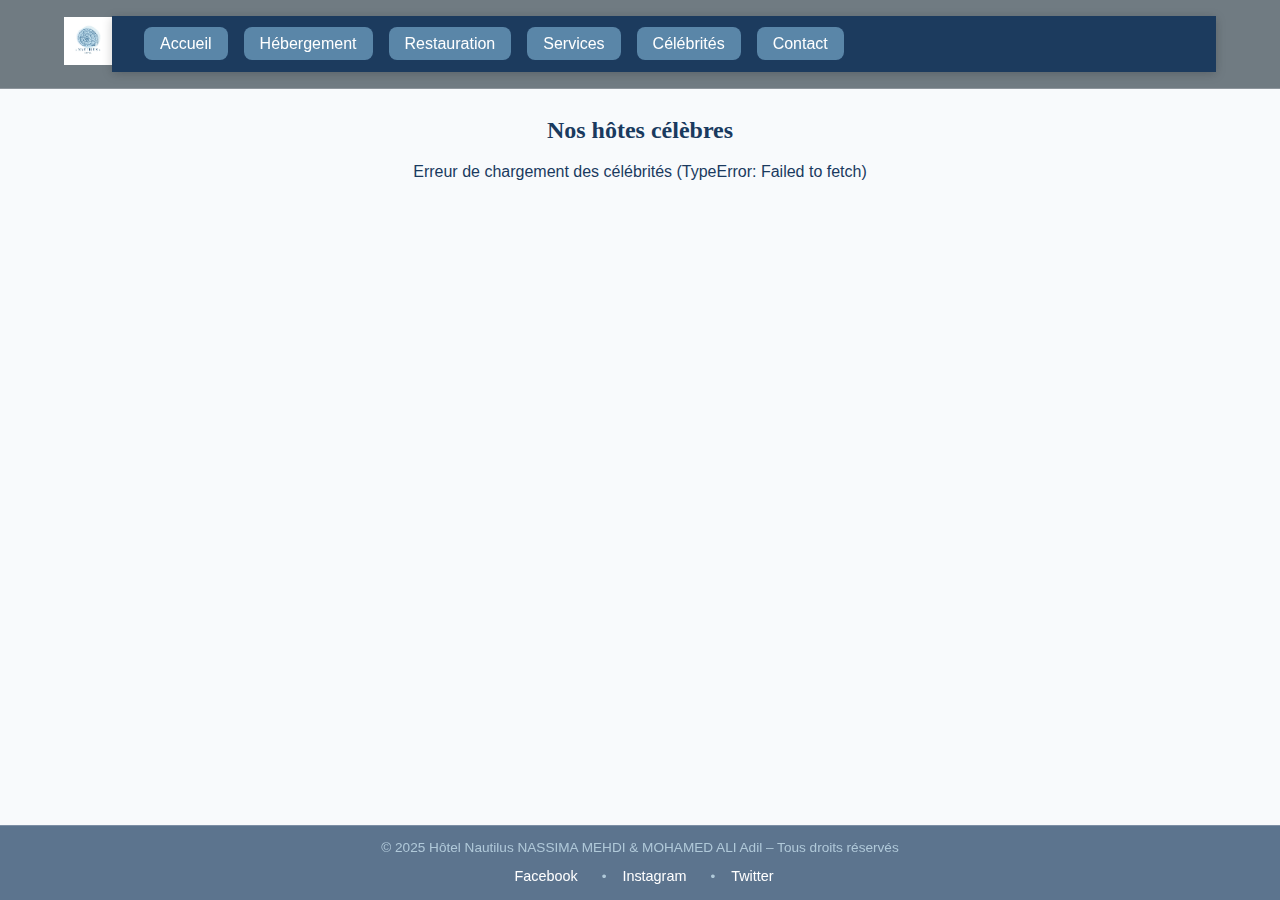
<file: celebrities.html>
<!DOCTYPE html>
<html lang="fr">
    <head>
    <meta charset="UTF-8"/>
    <meta name="viewport" content="width=device-width, initial-scale=1.0"/>
        <link rel="stylesheet" href="css/base.css">
<link rel="stylesheet" href="css/layout.css">
<link rel="stylesheet" href="css/components.css">
<link rel="stylesheet" href="css/pages/home.css"> 
<link rel="stylesheet" href="css/responsive.css">
<link rel="stylesheet" href="css/pages/contacts.css"> 
    </head>

    <body>
      <header>
      <figure class="logo">
        <img src="assets/NAUTILUS.jpg" alt="Hôtel Nautilus" />
      </figure>

  <nav>
    <ul>
      <li><a href="index.html">Accueil</a></li>
      <li><a href="hebergement.html">Hébergement</a></li>
      <li><a href="restauration.html">Restauration</a></li>
      <li><a href="services.html">Services</a></li>
      <li><a href="celebrities.html">Célébrités</a></li>
      <li><a href="contact.html">Contact</a></li>
    </ul>
    <button class="hamburger" aria-label="Menu mobile">☰</button>
  </nav>
</header>

  <main>
    <section id="celebrities">
      <h2>Nos hôtes célèbres</h2>
      <div id="celeb-list" class="grid"></div>
    </section>
  </main>

<footer>
  <p>© 2025 Hôtel Nautilus NASSIMA MEHDI & MOHAMED ALI Adil – Tous droits réservés</p>
  <ul class="social">
    <li><a href="#"><i class="icon-facebook" aria-hidden="true"></i><span class="sr-only">Facebook</span></a></li>
    <li><a href="#"><i class="icon-instagram" aria-hidden="true"></i><span class="sr-only">Instagram</span></a></li>
    <li><a href="#"><i class="icon-twitter" aria-hidden="true"></i><span class="sr-only">Twitter</span></a></li>
  </ul>
</footer>
<script src="script.js"></script>
    </body>
</html>
</file>
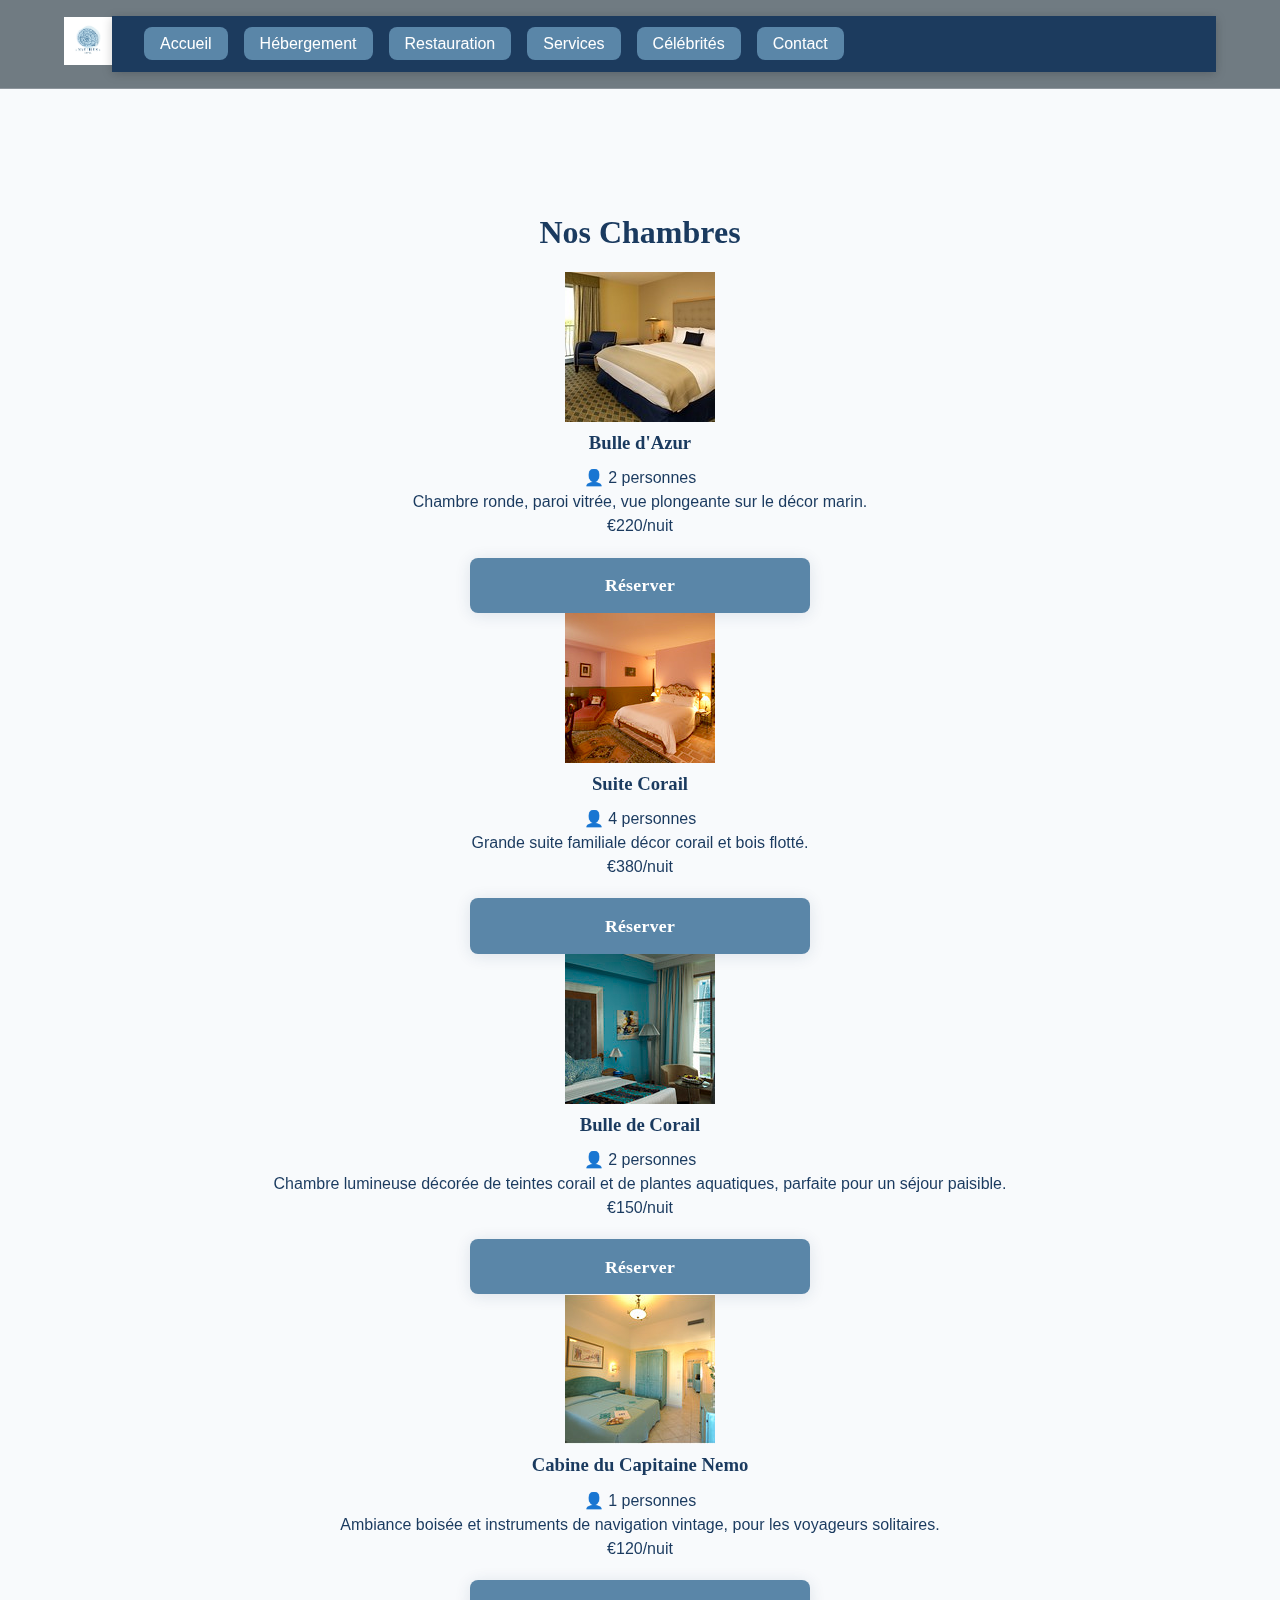
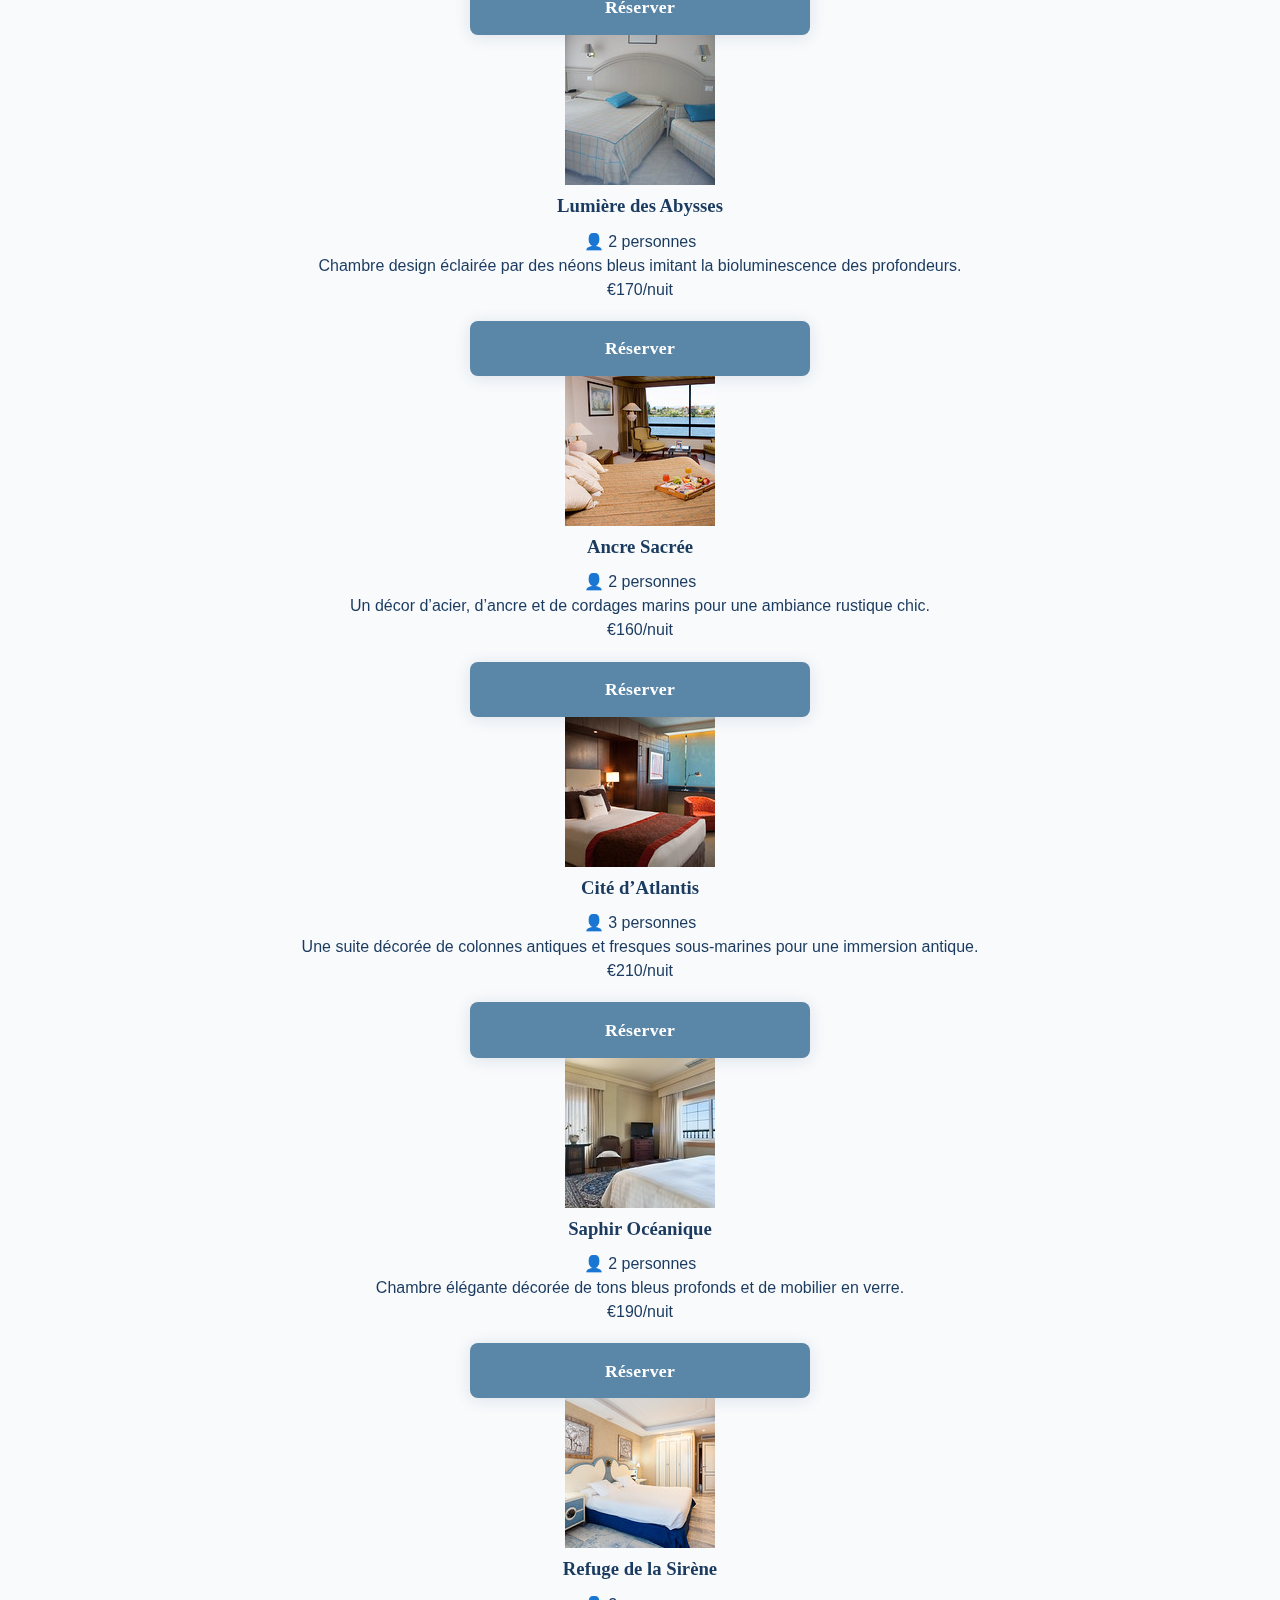
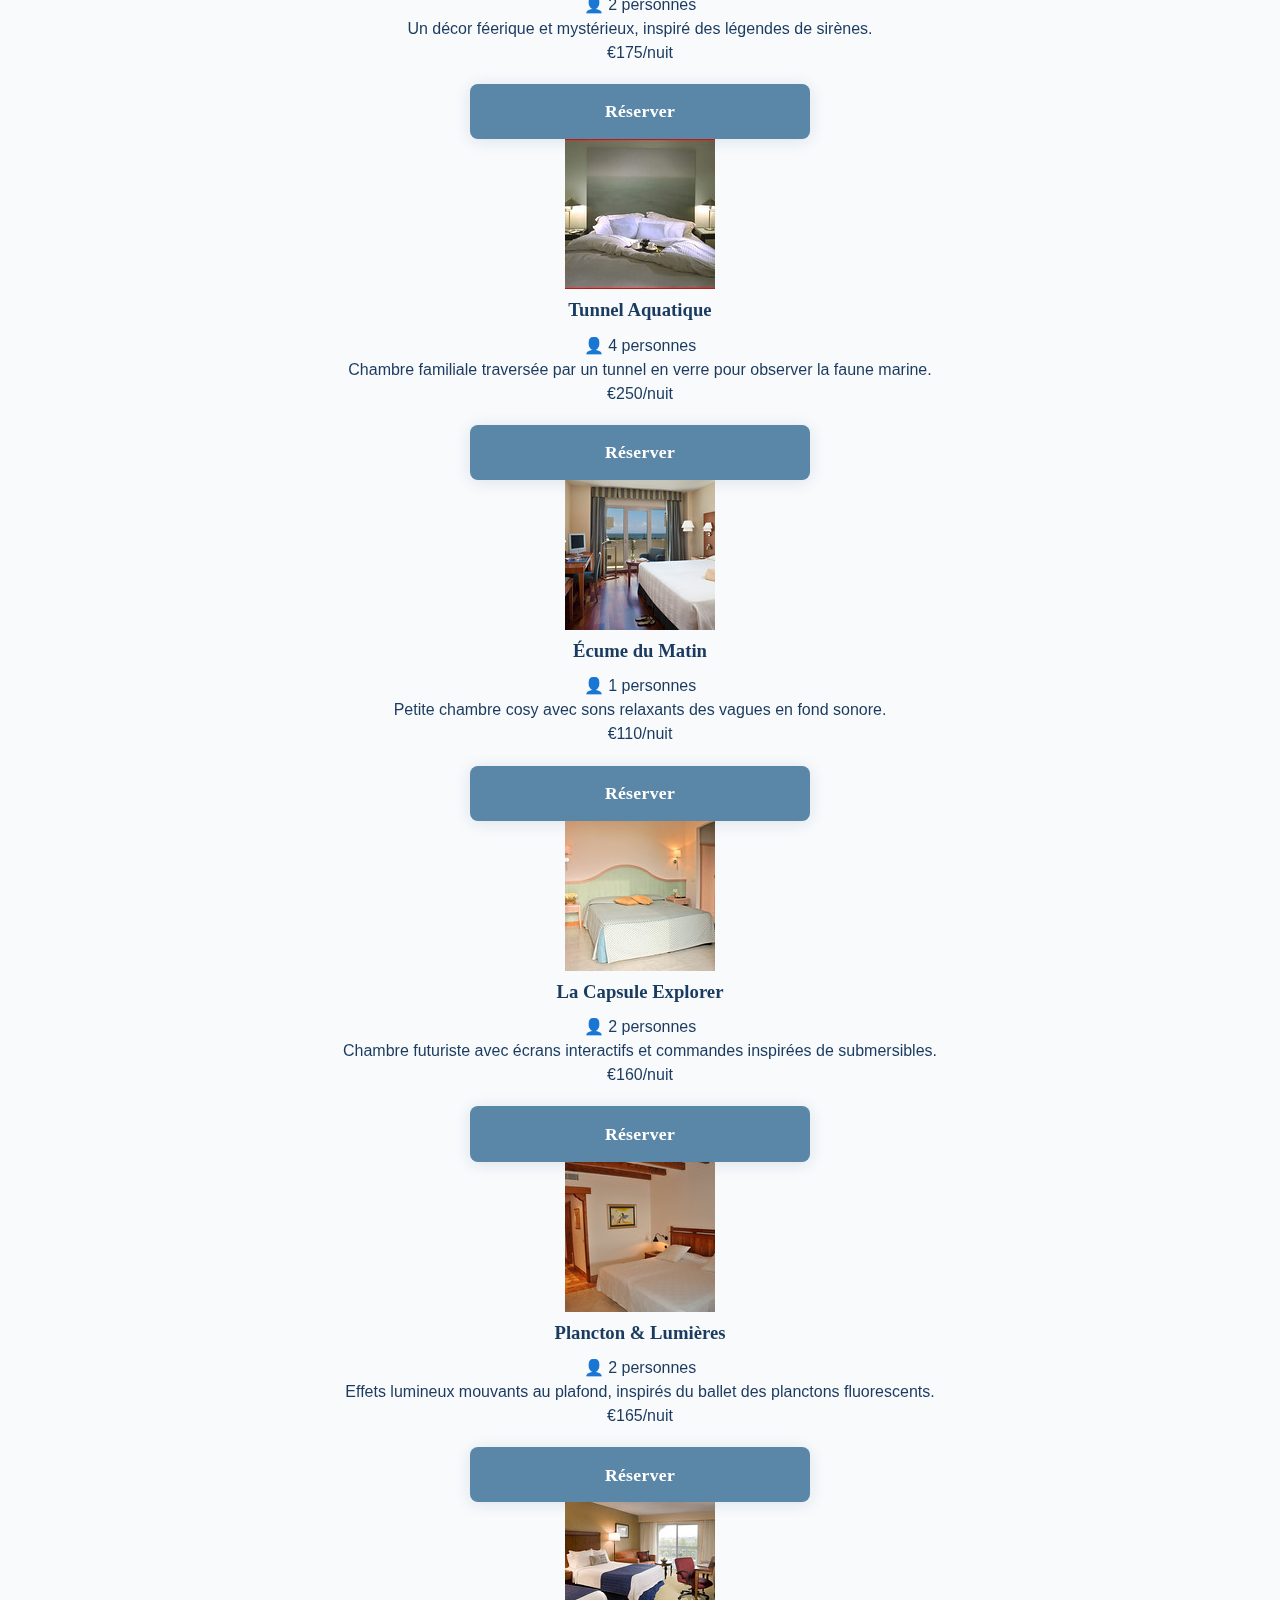
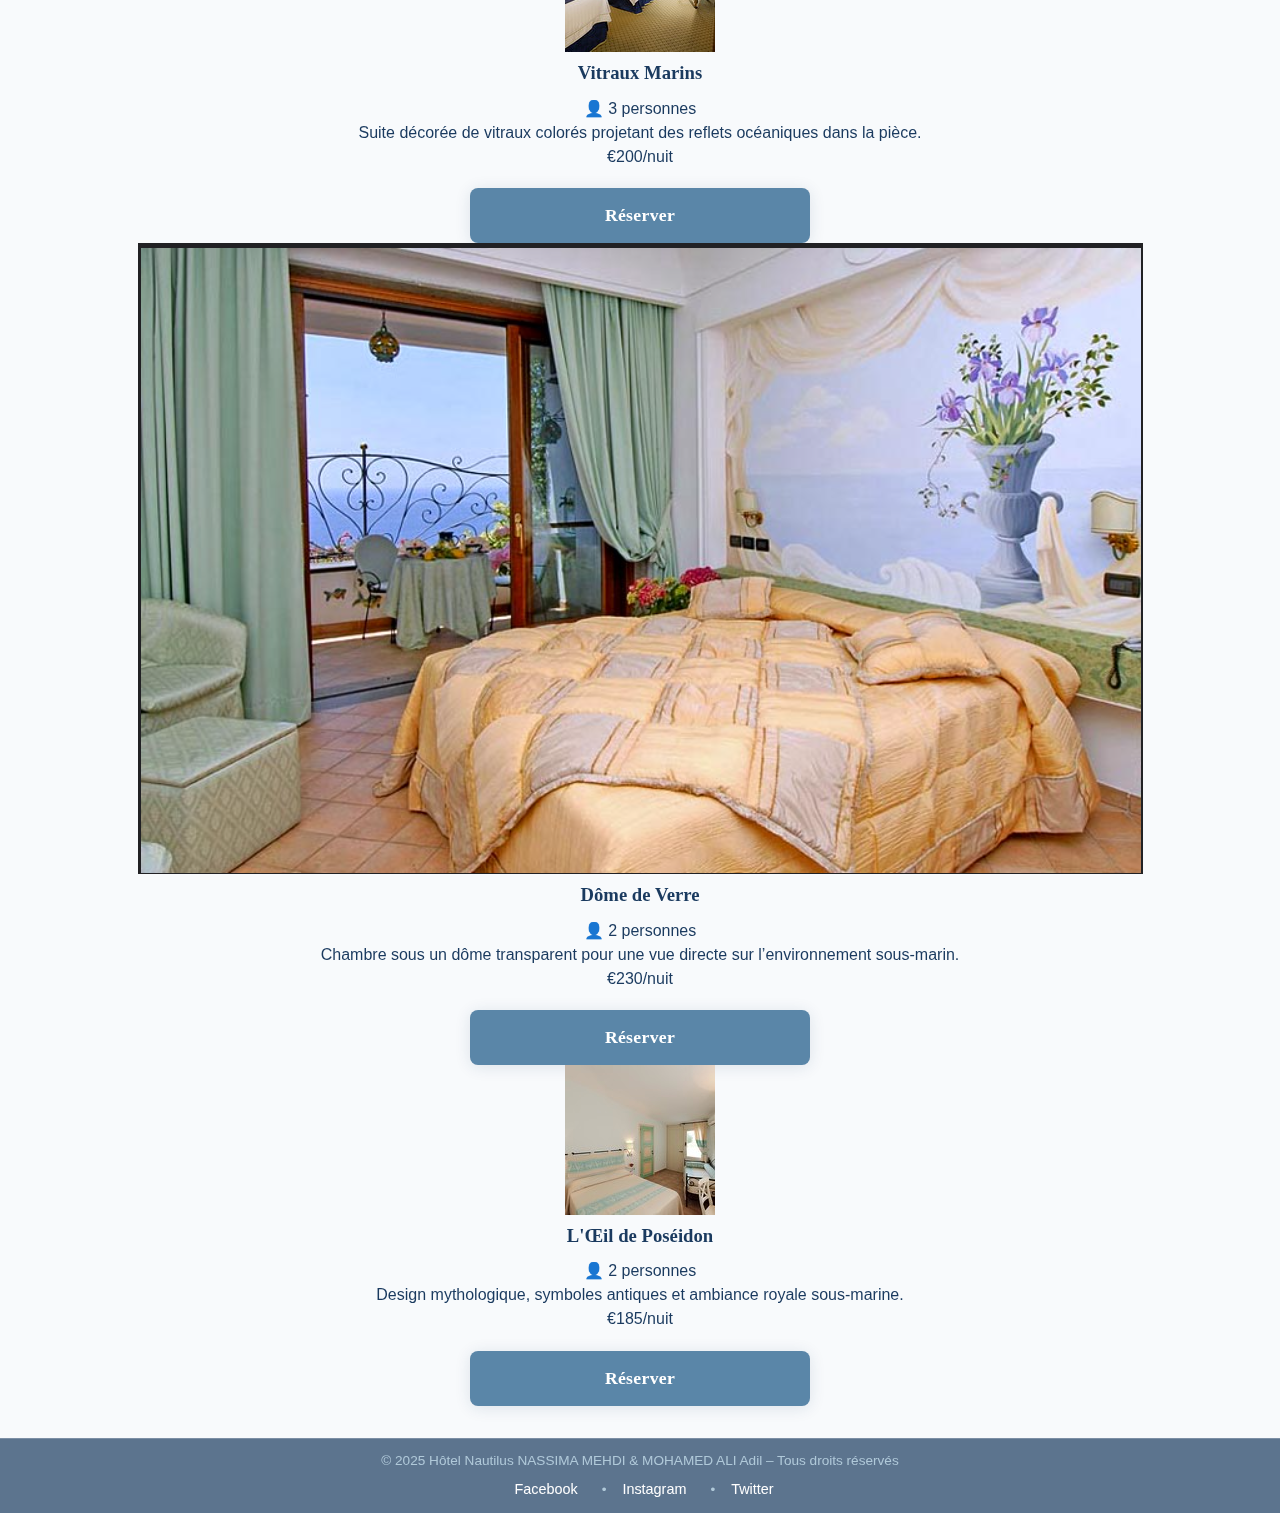
<file: hebergement.html>
<!DOCTYPE html>
<html lang="fr">
    <head>
    <meta charset="UTF-8"/>
    <meta name="viewport" content="width=device-width, initial-scale=1.0"/>
    <link rel="stylesheet" href="css/base.css">
<link rel="stylesheet" href="css/layout.css">
<link rel="stylesheet" href="css/components.css">
<link rel="stylesheet" href="css/pages/home.css"> 
<link rel="stylesheet" href="css/responsive.css">
<link rel="stylesheet" href="css/pages/contacts.css"> 
    </head>

    <body>
      <header>
       <figure class="logo">
        <img src="assets/NAUTILUS.jpg" alt="Hôtel Nautilus" />
      </figure>

  <nav>
    <ul>
      <li><a href="index.html">Accueil</a></li>
      <li><a href="hebergement.html">Hébergement</a></li>
      <li><a href="restauration.html">Restauration</a></li>
      <li><a href="services.html">Services</a></li>
      <li><a href="celebrities.html">Célébrités</a></li>
      <li><a href="contact.html">Contact</a></li>
    </ul>
    <button class="hamburger" aria-label="Menu mobile">☰</button>
  </nav>
</header>

<main>
  <h1>Nos Chambres</h1>
  <section id="rooms" class="rooms-grid"></section>
</main>

<footer>
  <p>© 2025 Hôtel Nautilus NASSIMA MEHDI & MOHAMED ALI Adil – Tous droits réservés</p>
  <ul class="social">
    <li><a href="#"><i class="icon-facebook" aria-hidden="true"></i><span class="sr-only">Facebook</span></a></li>
    <li><a href="#"><i class="icon-instagram" aria-hidden="true"></i><span class="sr-only">Instagram</span></a></li>
    <li><a href="#"><i class="icon-twitter" aria-hidden="true"></i><span class="sr-only">Twitter</span></a></li>
  </ul>
</footer>

<script src="script.js"></script>
    </body>
</html>
</file>
<file: css/base.css>
/* base.css */
*,
*::before,
*::after {
  box-sizing: border-box;
  margin: 0;
  padding: 0;
}

:root {
  --color-primary: #1A3A5F;
  --color-secondary: #5A86A8;
  --color-bg: #F8FAFC;
  --color-text: #1A3A5F;
  --color-hover: #D1E3F0;
  --color-border: #B0C9D9;

  --radius: 0.5rem;
  --gap: 1rem;
  --font-accent: 'Playfair Display', serif;
}

html, body {
  height: 100%;
}

body {
  font-family: 'Montserrat', sans-serif;
  background: var(--color-bg);
  color: var(--color-text);
  line-height: 1.5;
  font-size: 1rem;
  min-height: 100vh;
  display: flex;
  flex-direction: column;
  position: relative;
  padding-top: 80px;
}

/* === TYPOGRAPHIE === */
h1, h2, h3, h4, h5 {
  font-family: var(--font-accent);
  margin-bottom: 0.5em;
}
main,
section {
  text-align: center;
}
.page-title {
  font-family: var(--font-accent);
  font-size: 2rem;
  margin: 2rem auto 1.5rem auto;
  display: inline-block;
  width: fit-content;
  padding: 0.5em 1em;
  background: rgba(90, 134, 168, 0.8);
  color: #fff;
  border-radius: var(--radius);
  text-align: center;
}

/* === CONTENU PRINCIPAL === */
main { 
  flex-shrink: 0;
}
</file>
<file: css/layout.css>
header {
  position: absolute;
  top: 0;
  left: 0;
  width: 100%;
  padding: 1rem 5%;
  display: flex;
  justify-content: space-between;
  align-items: center;
  background: rgba(54, 69, 79, 0.7); /* transparence du neutre sombre */
  backdrop-filter: blur(6px); /* effet de flou */
  border-bottom: 1px solid rgba(255, 255, 255, 0.2); /* bordure subtile */
  z-index: 10;
}
.logo img { height: 3rem; }

footer {
  background: rgba(54, 69, 79, 0.7); /* var(--color-neutral-dark) avec transparence */
  color: var(--color-neutral-light);
  text-align: center;
  padding: 0.75rem 0;
  font-size: 0.85rem;
  backdrop-filter: blur(6px); /* flou doux */
  border-top: 1px solid rgba(255, 255, 255, 0.2); /* ligne subtile */
}
footer .social {
  display: flex;
  justify-content: center;
  gap: var(--gap);
  margin-top: 1rem;
}
figure.bloc {
  position: absolute;
  top: 0;
  left: 0;
  height: 100vh;
  width: 100%;
  overflow: hidden;
  z-index: -1;
}
figure.bloc video {
  width: 100%;
  height: 100%;
  object-fit: cover;
}
main {
  flex: 1 0 auto;
  position: relative;
  z-index: 1;
  padding: 2rem 5%;
}
main > h1 {
  margin-top: 6rem; /* ajuste selon la hauteur de ton header */
  text-align: center;
  font-size: 2rem;
  color: var(--color-text);
}
</file>
<file: css/components.css>
/* ===== NAVIGATION ===== */
nav {
  display: flex;
  gap: var(--gap);
  align-items: center;
  width: 100%;
  z-index: 1000;
  background: rgba(26, 58, 95, 0.95);
  backdrop-filter: blur(6px);
  padding: 1rem 2rem;
  box-shadow: 0 2px 10px rgba(0, 0, 0, 0.2);
  transition: transform 0.4s ease, opacity 0.4s ease;
}

nav.nav-hidden {
  transform: translateY(-100%);
  opacity: 0;
}

nav ul {
  display: flex;
  gap: var(--gap);
  list-style: none;
  margin: 0;
  padding: 0;
  align-items: center;
}

nav a {
  padding: 0.5rem 1rem;
  border-radius: var(--radius);
  background: var(--color-secondary);
  color: white;
  text-decoration: none;
  transition: background 0.3s ease, color 0.3s ease;
}

nav a:hover,
nav a:focus {
  background: var(--color-hover);
  color: var(--color-primary);
}

/* ===== BOUTONS / HAMBURGER ===== */
button,
.hamburger {
  font: inherit;
  background: var(--color-secondary);
  color: white;
  padding: 0.5rem 1rem;
  border: none;
  border-radius: var(--radius);
  cursor: pointer;
  transition: background 0.3s ease;
}

.hamburger {
  display: none;
  font-size: 1.5rem;
  background: none;
}
.btn-reserver,
#contact button[type="submit"] {
  display: block;
  margin: 1.2rem auto 0 auto;
  min-width: 180px;
  width: 60%;
  max-width: 340px;
  padding: 0.9rem 0;
  font-size: 1.1rem;
  font-family: var(--font-accent);
  font-weight: bold;
  border-radius: var(--radius);
  background: var(--color-secondary);
  color: white;
  border: none;
  cursor: pointer;
  transition: background 0.3s, color 0.3s, box-shadow 0.2s, transform 0.16s;
  box-shadow: 0 2px 16px rgba(26, 58, 95, 0.12);
  letter-spacing: 0.02em;
}

.btn-reserver:hover,
#contact button[type="submit"]:hover {
  background: var(--color-hover);
  color: var(--color-primary);
  box-shadow: 0 4px 28px rgba(26, 58, 95, 0.23);
  transform: scale(1.035) rotate(-2deg);
}

/* ===== FOOTER ===== */
footer {
  background: rgba(26, 58, 95, 0.7);
  color: var(--color-border);
  text-align: center;
  padding: 0.75rem 0;
  font-size: 0.85rem;
  backdrop-filter: blur(6px);
  border-top: 1px solid rgba(255, 255, 255, 0.2);
}

footer a {
  color: white;
  font-size: 0.9rem;
  text-decoration: none;
  margin: 0 0.5rem;
  transition: color 0.2s ease;
}

footer a:hover,
footer a:focus {
  color: var(--color-accent);
  text-decoration: underline;
}

footer .social {
  list-style: none;
  display: flex;
  gap: 1rem;
  justify-content: center;
  padding: 0;
  margin: 0.5rem 0 0;
}

footer .social li::before {
  content: "•";
  margin-right: 0.5rem;
  color: var(--color-accent);
}

footer .social li:first-child::before {
  content: "";
}
.loading {
  text-align: center;
  font-size: 1.1rem;
  color: var(--color-primary);
  padding: 1rem;
}
/* Bouton thème marin */


/* === Mode sombre amélioré === */
body.dark-mode {
  background-color: #0b1a2d;
  color: #e0e6ed;
}

body.dark-mode header,
body.dark-mode footer {
  background-color: #142850;
}

body.dark-mode a {
  color: #5ec4ec;
}

body.dark-mode h1,
body.dark-mode h2,
body.dark-mode h3 {
  color: #f0f4f9;
}

body.dark-mode .room-card,
body.dark-mode .service-card,
body.dark-mode .menu-item,
body.dark-mode form,
body.dark-mode .celeb-card,
body.dark-mode #contact {
  background-color: #1a2b40;
  color: #f2f2f2;
  border: 1px solid #324a64;
  box-shadow: 0 2px 10px rgba(0,0,0,0.3);
}

body.dark-mode input,
body.dark-mode select,
body.dark-mode textarea {
  background-color: #102030;
  color: #fff;
  border: 1px solid #3b4a5e;
}

body.dark-mode button {
  background: #204060;
  color: white;
}

body.dark-mode button:hover {
  background: #28587a;
}

/* === Bouton thème visible === */
#toggle-theme {
  position: fixed;
  top: 1rem;
  right: 1rem;
  z-index: 9999;
  background: none;
  border: none;
  cursor: pointer;
  padding: 0.5rem;
}
#toggle-theme svg {
  width: 2.2rem;
  height: 2.2rem;
  fill: currentColor;
  transition: transform 0.4s ease;
}
#toggle-theme.rotate svg {
  transform: rotate(360deg);
}

/* Masqué par défaut */
.hidden {
  display: none;
}

/* Conteneur & bouton IA */
#ai-helper {
  position: fixed;
  bottom: 1.5rem;
  right: 1.5rem;
  z-index: 10000;
}
#ai-helper-btn {
  background: var(--color-secondary);
  color: white;
  border: none;
  border-radius: 50%;
  width: 3.5rem;
  height: 3.5rem;
  display: flex;
  align-items: center;
  justify-content: center;
  cursor: pointer;
  box-shadow: 0 2px 8px rgba(0,0,0,0.3);
  transition: transform 0.2s;
}
#ai-helper-btn:hover {
  transform: scale(1.1);
}

/* === Bulle BD pour l’aide IA === */
#ai-helper-modal {
 
  position: absolute;
  bottom: 4.5rem;
  right: 0;
  width: 18rem;
  background: #fff;
  color: #333;
  border: 3px solid #204060;
  border-radius: 1rem;
  box-shadow: 2px 2px 10px rgba(0,0,0,0.2);
  padding: 0;
  z-index: 10001;
  overflow: visible; /* pour la flèche */
}

/* Flèche interne (blanc) */
#ai-helper-modal::after {
  content: "";
  position: absolute;
  bottom: -1rem;
  right: 1.5rem;
  border-width: 1rem 1rem 0 1rem;
  border-style: solid;
  border-color: #fff transparent transparent transparent;
}
/* Flèche bordure */
#ai-helper-modal::before {
  content: "";
  position: absolute;
  bottom: -1.15rem;
  right: 1.5rem;
  border-width: 1.15rem 1.15rem 0 1.15rem;
  border-style: solid;
  border-color: #204060 transparent transparent transparent;
}

/* En-tête et corps de la bulle */
.ai-helper-header {
  display: flex;
  justify-content: space-between;
  align-items: center;
  background: #204060;
  color: white;
  padding: 0.5rem;
  border-top-left-radius: 0.6rem;
  border-top-right-radius: 0.6rem;
}
.ai-helper-body {
  padding: 0.8rem;
  font-size: 0.9rem;
  line-height: 1.3;
}
</file>
<file: css/pages/home.css>
/* ===== INTRODUCTION ===== */

#intro {
  position: absolute;
  top: 3rem;   /* réduit de 6rem à 5rem pour remonter le titre */
  left: 50%;
  transform: translateX(-50%);
  z-index: 20;
  text-align: center;
  width: 100%;
  color: var(--color-text);
}


#intro h1 {
  font-size: 3rem;
  text-shadow: 0 0 8px rgba(0, 0, 0, 0.5); /* lisibilité sur fond vidéo */
  padding: 1rem;
  font-family: var(--font-accent);
}

/* ===== RÉSERVATION FIXE ===== */
#reservation {
  position: fixed;
  bottom: 6rem;
  left: 50%;
  transform: translateX(-50%);
  width: max-content;
  background: rgba(255, 255, 255, 0.65);
  backdrop-filter: blur(8px);
  border: 1px solid rgba(180, 200, 210, 0.4);
  border-radius: 1rem;
  padding: 1rem 2rem;
  box-shadow: 0 0 1.5rem rgba(0, 0, 0, 0.3);
  z-index: 10;
}

#reservation form {
  display: grid;
  grid-template-columns: repeat(5, minmax(160px, auto));
  gap: 1rem;
  align-items: end;
}

#reservation label {
  display: flex;
  flex-direction: column;
  font-weight: bold;
  font-size: 0.9rem;
  color: var(--color-primary);
}

#reservation input,
#reservation select {
  padding: 0.5rem;
  border-radius: 0.5rem;
  border: 1px solid var(--color-border);
  font-size: 0.9rem;
  background: white;
  min-width: 8rem;
  color: var(--color-primary);
}

/* ===== BOUTON ===== */
#reservation .btn-inline {
  height: 100%;
  padding: 0.75rem 1.5rem;
  font-size: 1rem;
  font-weight: bold;
  background: var(--color-secondary);
  color: white;
  border: none;
  border-radius: 0.75rem;
  cursor: pointer;
  white-space: nowrap;
  align-self: end;
  transition: background 0.3s ease, transform 0.3s ease;
}

#reservation .btn-inline:hover {
  background: var(--color-hover);
  color: var(--color-primary);
}

/* ===== FOND MENU (page restauration) ===== */
.menu-background {
  background: url("../../assets/menu/restaurant.jpg") no-repeat center center fixed;
  background-size: cover;
  min-height: 100vh;
  padding: 2rem;
  color: var(--color-text);
}
</file>
<file: css/responsive.css>
/* responsive.css */
@media (max-width: 48rem) {
  .hamburger { display: block; }
  nav ul {
    flex-direction: column;
    position: absolute;
    right: 5%;
    background: var(--color-bg);
    width: 14rem;
    transform: translateX(100%);
    transition: transform 0.3s ease;
    top: 100%;
  }
  nav ul.open {
    transform: translateX(0);
  }
  #contact,
  #reservation {
    margin: 1rem;
    padding: 1.5rem;
  }
}
</file>
<file: css/pages/contacts.css>
/* ===== CONTACT PAGE STYLES ===== */

#contact {
  max-width: 36rem;
  margin: 2rem auto;
  padding: 2rem;
  border-radius: var(--radius);
  background: rgba(255, 255, 255, 0.85); /* fond blanc semi-transparent */
  backdrop-filter: blur(4px);
  box-shadow: 0 0.5rem 1rem rgba(0, 0, 0, 0.2);
  color: var(--color-primary);
}


#contact form {
  display: grid;
  gap: 1rem;
}

#contact label {
  display: flex;
  flex-direction: column;
  font-weight: 600;
  font-size: 1rem;
  color: var(--color-primary);
}

#contact input[type="text"],
#contact input[type="email"],
#contact textarea {
  margin-top: 0.5rem;
  padding: 0.75rem;
  font-size: 1rem;
  border: 1px solid var(--color-border);
  border-radius: var(--radius);
  background: #fff;
  color: var(--color-primary);
  resize: vertical;
  transition: border-color 0.2s ease, box-shadow 0.2s ease;
}

#contact input:focus,
#contact textarea:focus {
  outline: none;
  border-color: var(--color-secondary);
  box-shadow: 0 0 0 3px rgba(90, 134, 168, 0.3); /* cohérent avec ton bleu clair */
}

#contact button[type="submit"] {
  justify-self: start;
  background: var(--color-secondary);
  color: white;
  padding: 0.75rem 1.5rem;
  border: none;
  border-radius: var(--radius);
  font-size: 1rem;
  font-weight: 600;
  transition: background 0.3s ease, outline 0.2s ease;
  cursor: pointer;
}

#contact button[type="submit"]:hover,
#contact button[type="submit"]:focus {
  background: var(--color-hover);
  color: var(--color-primary);
  outline: 2px solid var(--color-border);
  outline-offset: 2px;
}

#contact .info {
  margin-top: 2rem;
  font-size: 1rem;
  line-height: 1.4;
  color: var(--color-primary);
}

#contact .info p {
  display: flex;
  align-items: center;
  gap: 0.5rem;
  margin-bottom: 0.5rem;
}
.map-wrapper {
  width: 100%;
  height: 300px;
  border-radius: var(--radius);
  box-shadow: 0 0.5rem 1rem rgba(0, 0, 0, 0.2);
  position: relative;
}
.map-wrapper .leaflet-container {
  width: 100%;
  height: 100%;
  border-radius: var(--radius);
  filter: grayscale(15%) contrast(1.05);
}


.map-caption {
  margin-top: 0.5rem;
  font-style: italic;
  font-size: 0.9rem;
  color: var(--color-primary);
  text-align: center;
}
#contact button[type="submit"] {
  display: block;
  margin: 1.5rem auto 0 auto; /* centre horizontalement */
  min-width: 180px;           /* largeur minimum */
  width: 60%;                 /* ou essaye 60%, 80%, etc. à ajuster selon ton goût */
  max-width: 340px;           /* largeur max sur grand écran */
  padding: 0.9rem 0;          /* hauteur du bouton (plus épais) */
  font-size: 1.1rem;
  font-weight: bold;
  border-radius: var(--radius);
  background: var(--color-secondary);
  color: white;
  transition: background 0.3s;
}

#contact button[type="submit"]:hover {
  background: var(--color-hover);
  color: var(--color-primary);
}
.modal-thankyou {
  display: none;
  position: fixed;
  z-index: 2000;
  left: 0; top: 0; right: 0; bottom: 0;
  background: rgba(26, 58, 95, 0.45);
  justify-content: center;
  align-items: center;
  animation: fadeIn 0.2s;
}

.modal-thankyou.active {
  display: flex;
}

.modal-thankyou .modal-content {
  background: rgba(90, 134, 168, 0.98);
  color: #fff;
  border-radius: 1.5rem;
  padding: 2.2rem 2rem 1.6rem 2rem;
  text-align: center;
  box-shadow: 0 10px 50px rgba(26,58,95,0.20);
  max-width: 380px;
  width: 90vw;
  margin: 0 auto;
  font-family: var(--font-accent);
}

.modal-thankyou h2 {
  font-size: 2rem;
  margin-bottom: 0.7rem;
  color: #fff;
  font-family: var(--font-accent);
}

.modal-thankyou p {
  font-size: 1.15rem;
  margin-bottom: 1.5rem;
}
</file>
